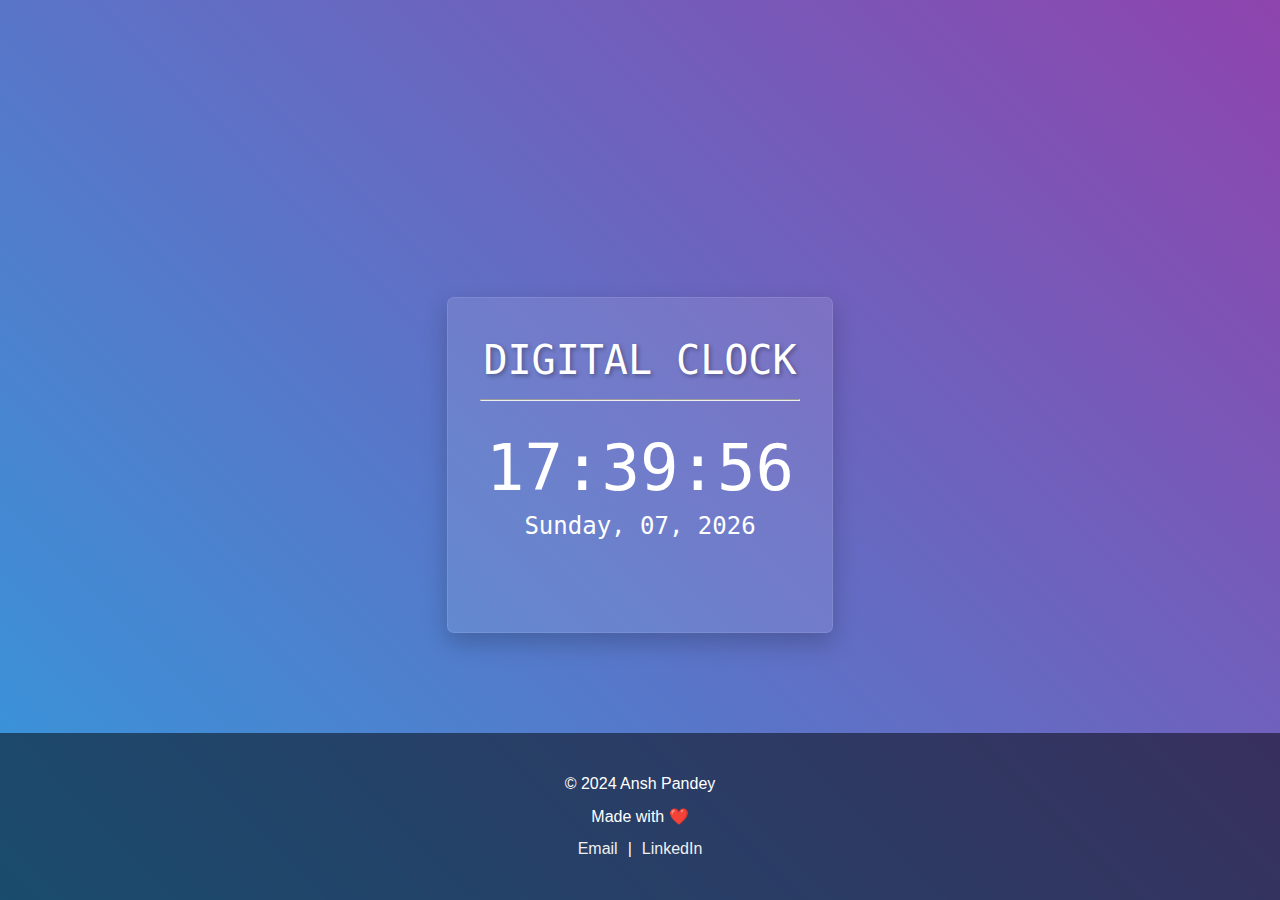
<file: project_3/index.html>
<!DOCTYPE html>
<html lang="en">
<head>
    <meta charset="UTF-8">
    <meta name="viewport" content="width=device-width, initial-scale=1.0">
    <title>Digital Clock</title>
    <link rel="stylesheet" href="Style.css">
</head>
<body>
    <div class="wrapper">
        <div class="main_box">
            <p id="heading">DIGITAL CLOCK</p>
            <hr>
            <p id="time"> </p>
            <p id="date"> </p>
        </div>
        <footer>
            <p>© 2024 Ansh Pandey</p>
            <p>Made with ❤️</p>
            <div class="social">
                <a href="https://mail.google.com/mail/u/0/#inbox">Email</a>
                <p>|</p>
                <a href="https://www.linkedin.com/in/ansh-pandey-705163275/">LinkedIn</a>
            </div>
        </footer>
    </div>

    <script src="script.js"></script>
</body>
</html>
</file>
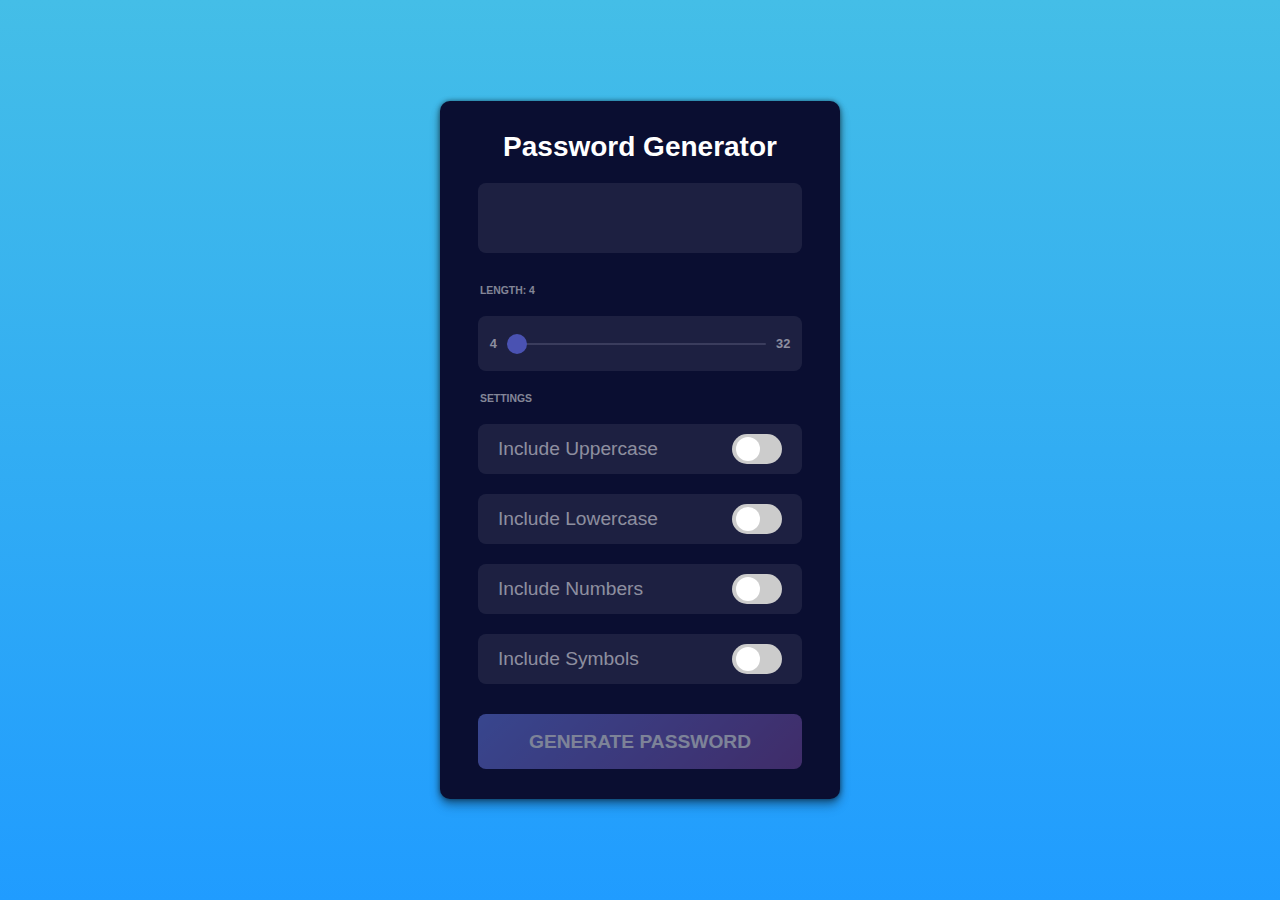
<file: project_4/index.html>
<!DOCTYPE html>
<html lang="en">
<head>
    <meta charset="UTF-8">
    <meta name="viewport" content="width=device-width, initial-scale=1.0">
    <title>Password Generator</title>
    <link rel="stylesheet" href="style.css">
</head>
<body>
    <div class="wrapper">
        <div class="main_box">
            <h1>Password Generator</h1>
            <div class="display" id="password-display"></div>
            <p class="showLength" id="curr_length">Length: 4</p>
            <div class="length">
                <span class="val">4</span>
                <input type="range" id="len" min="4" max="32" value="4">
                <span class="val">32</span>
            </div>
            <p id="setting">SETTINGS</p>
            <div class="option">
                <label for="uppercases">Include Uppercase</label>
                <label class="switch">
                    <input type="checkbox" id="uppercases">
                    <span class="slider"></span>
                </label>
            </div>
            <div class="option">
                <label for="lowercases">Include Lowercase</label>
                <label class="switch">
                    <input type="checkbox" id="lowercases">
                    <span class="slider"></span>
                </label>
            </div>
            <div class="option">
                <label for="numbers">Include Numbers</label>
                <label class="switch">
                    <input type="checkbox" id="numbers">
                    <span class="slider"></span>
                </label>
            </div>
            <div class="option">
                <label for="symbols">Include Symbols</label>
                <label class="switch">
                    <input type="checkbox" id="symbols">
                    <span class="slider"></span>
                </label>
            </div>
            <button type="button" class="generate" id="generate-btn">GENERATE PASSWORD</button>
        </div>
    </div>

    <script src="script.js"></script>
</body>
</html>
</file>
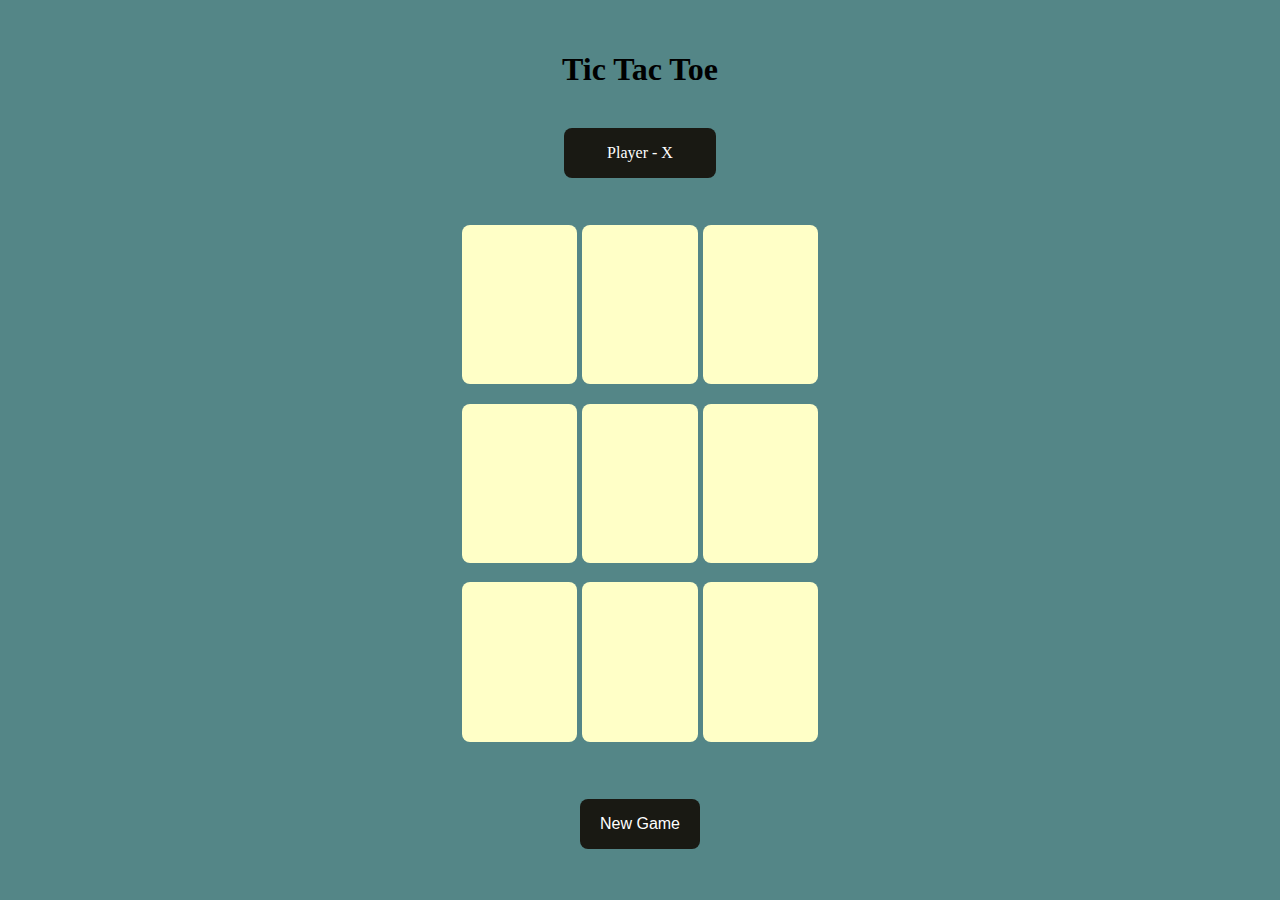
<file: project_7/index.html>
<!DOCTYPE html>
<html lang="en">
<head>
    <meta charset="UTF-8">
    <meta name="viewport" content="width=device-width, initial-scale=1.0">
    <title>Tic Tac Toe</title>
    <link rel="stylesheet" href="style.css">
</head>
<body>
    <div class="wrapper">

        <h1>Tic Tac Toe</h1>

        <div class="turn">
            <p>Player - <span>X</span></p>
        </div>

        <div class="game_container">
            <button class="box" id="0"></button>
            <button class="box" id="1"></button>
            <button class="box" id="2"></button>
            <button class="box" id="3"></button>
            <button class="box" id="4"></button>
            <button class="box" id="5"></button>
            <button class="box" id="6"></button>
            <button class="box" id="7"></button>
            <button class="box" id="8"></button>
        </div>

        <button class="NG">New Game</button>
    </div>
    
    <script src="script.js"></script>
</body>
</html>
</file>
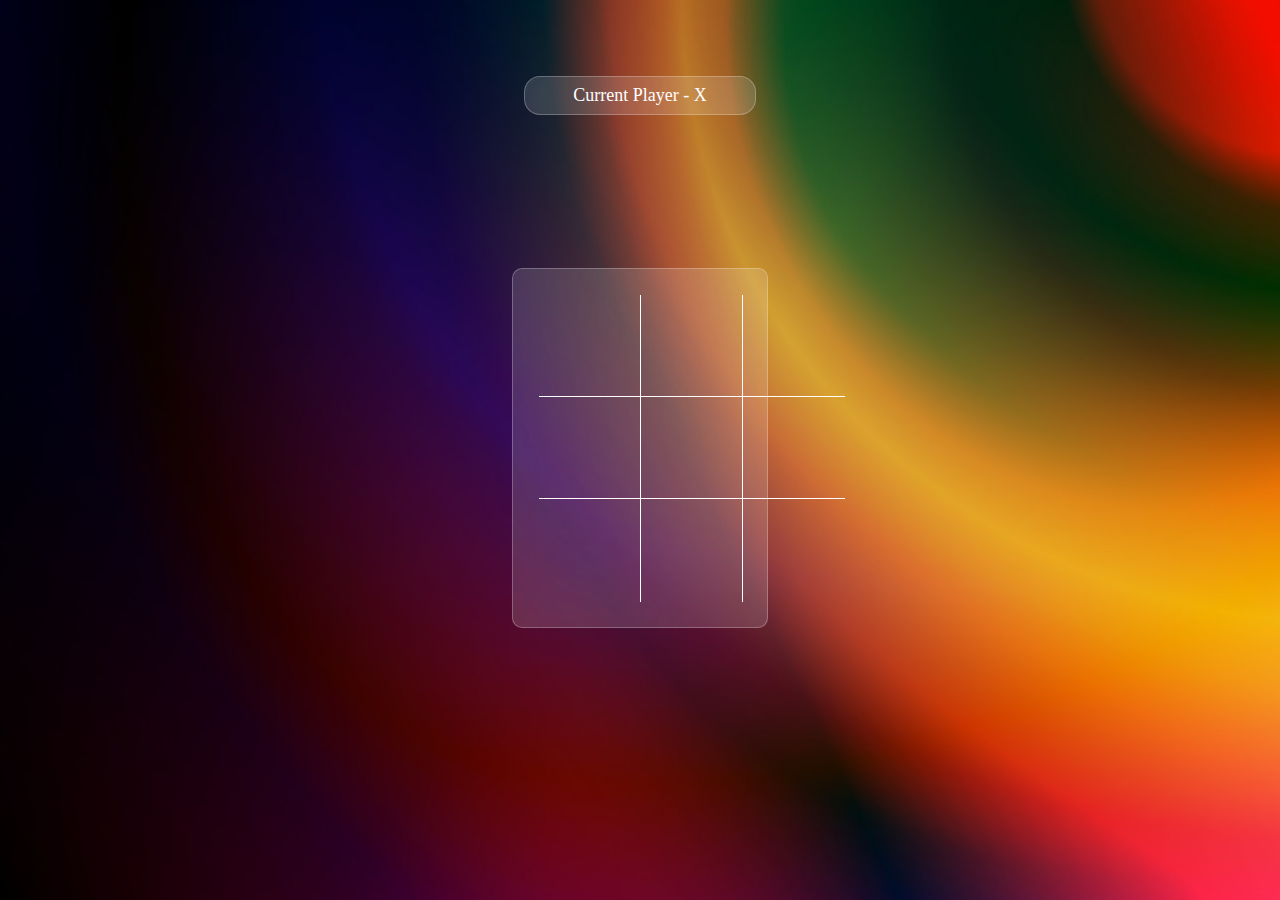
<file: project_8/index.html>
<!DOCTYPE html>
<html lang="en">
<head>
    <meta charset="UTF-8">
    <meta name="viewport" content="width=device-width, initial-scale=1.0">
    <title>Tic Tac Toe</title>
    <link rel="stylesheet" href="style.css">
</head>
<body>
    <div class="wrapper">
        <div class="turn">Current Player - X</div>
        <div class="game_box">
            <button class="box" id="box1"></button>
            <button class="box" id="box2"></button>
            <button class="box" id="box3"></button>
            <button class="box" id="box4"></button>
            <button class="box" id="box5"></button>
            <button class="box" id="box6"></button>
            <button class="box" id="box7"></button>
            <button class="box" id="box8"></button>
            <button class="box" id="box9"></button>
        </div>
        <button class="NG">New Game</button>
    </div>
    <script src="script.js"></script>
</body>
</html>
</file>
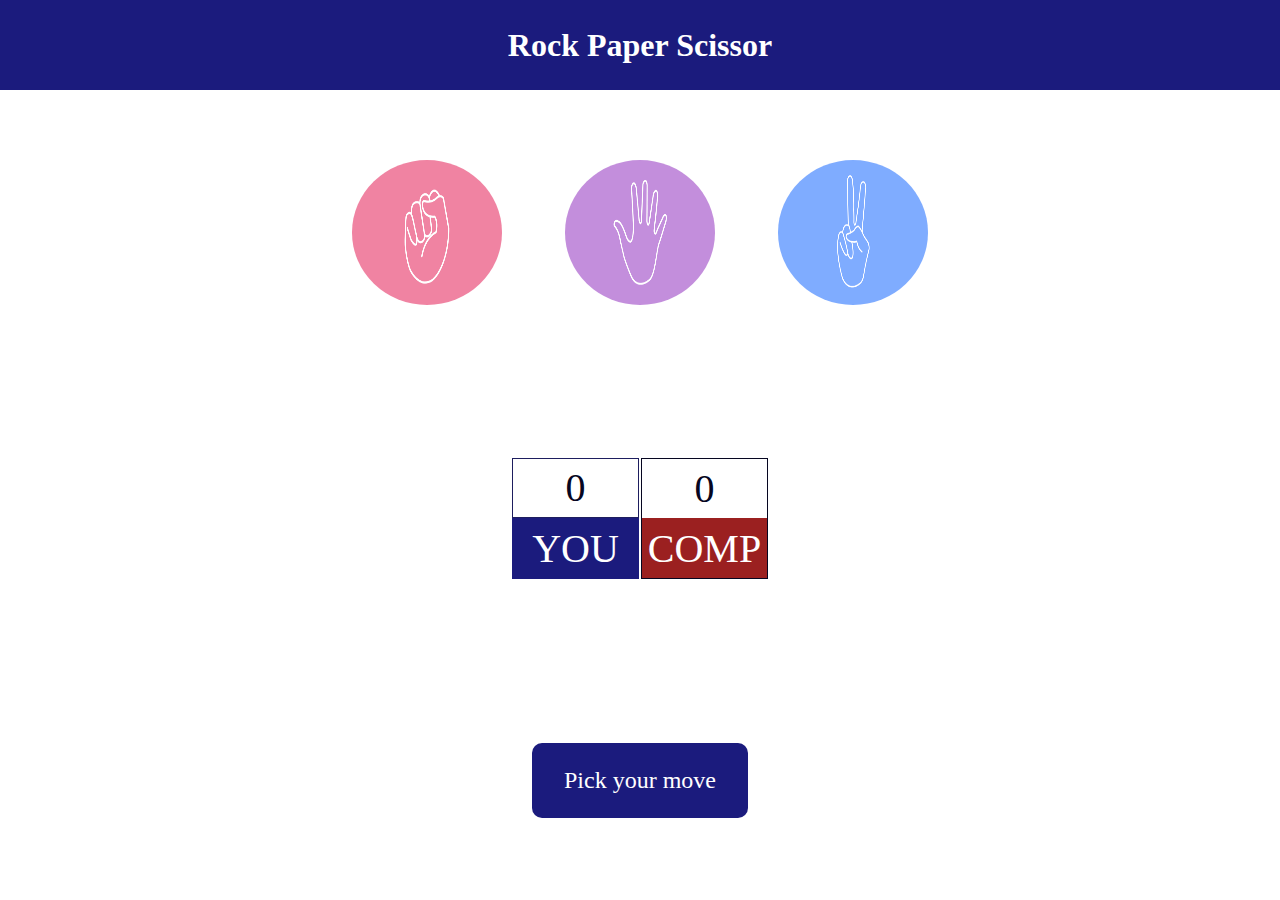
<file: project_9/index.html>
<!DOCTYPE html>
<html lang="en">
<head>
    <meta charset="UTF-8">
    <meta name="viewport" content="width=device-width, initial-scale=1.0">
    <title>Stone Paper Scissor</title>
    <link rel="stylesheet" href="style.css">
</head>
<body>
    <h1>Rock Paper Scissor</h1>
    <div class="wrapper">
        <div class="SPS_cont">
            <img src="./images/rock.png" alt="" id="rock">
            <img src="./images/paper.png" alt="" id="paper">
            <img src="./images/scissors.png" alt="" id="scissors">
        </div>
        <div class="score">
            <div class="you">
                <div class="user_score">0</div>
                <p id="U">YOU</p>
            </div>
            <div class="comp">
                <div class="comp_score">0</div>
                <p id="C">COMP</p>
            </div>
        </div>

        <div class="winner_declare">Pick your move</div>
    </div>
    <script src="script.js"></script>
</body>
</html>
</file>
<file: project_3/Style.css>
*{
    margin: 0%;
    padding: 0%;
}
html,body{
    box-sizing: border-box;
    height: 100vh;
    width: 100vw;
}
.wrapper{
    font-family: 'Poppins', sans-serif;
    height: 100%;
    width: 100%;
    display: flex;
    flex-direction: column;
    align-items: center;
    justify-content: flex-end;
    background: linear-gradient(45deg, #3498db, #8e44ad);
}
.main_box{
    width: 25%;
    height: 30%;
    background-color: rgba(255, 255, 255, 0.1);
    color: white;
    padding: 2rem 2rem;
    border-radius: 7px;
    font-size: 3rem;
    text-align: center;
    font-family: 'Roboto Mono', monospace;
    margin-bottom: 100px;
    box-shadow: 0 10px 25px rgba(0, 0, 0, 0.2);
    border: 1px solid rgba(255, 255, 255, 0.1);
    transition: transform 0.3s ease;
}
#heading{
    font-family: 'Roboto Mono', monospace;
    font-size: 2.5rem;
    color: white;
    text-align: center;
    margin-bottom: 1rem;
    text-shadow: 2px 2px 4px rgba(0, 0, 0, 0.3);
}
footer{
    background-color: rgba(0,0,0,0.5);
    padding: 1rem 0;
    height: 15vh;
    width: 100vw;
    color: white;
    display: flex;
    flex-direction: column;
    align-items: center;
    justify-content: center;
}
.social{
    display: flex;
}
a{
    color: #f0f0f0;
    text-decoration: none;
    margin: 7px 10px;
    transition: color 0.3s ease;
}
p{
    margin: 7px 0px;
    font-size: 16px;
}
#time{ 
    margin-top: 30px;
    font-size: 64px;
}
#date{
    font-size: 24px;
}
</file>
<file: project_4/style.css>
* {
    margin: 0;
    padding: 0;
    font-family: "Montserrat", sans-serif;
    box-sizing: border-box;
}

html, body {
    height: 100vh;
    width: 100vw;
}

.wrapper {
    width: 100%;
    height: 100%;
    background: linear-gradient(to top, rgb(32, 156, 255) 0%, rgb(104, 224, 207) 200%);
    display: flex;
    justify-content: center;
    align-items: center;
}

.main_box {
    width: 400px;
    height: auto;
    background-color: #0a0e31;
    border-radius: 10px;
    display: flex;
    flex-direction: column;
    align-items: center;
    padding: 20px;
    box-shadow: 0 0 5px rgba(0, 0, 0, 0.45), 0 4px 8px rgba(0, 0, 0, 0.35), 0 8px 12px rgba(0, 0, 0, 0.15);
}

.display {
    height: 70px;
    width: 90%;
    border-radius: 8px;
    background-color: rgba(255, 255, 255, 0.08);
    display: flex;
    justify-content: center;
    align-items: center;
    color: white;
    font-size: 1.25rem;
    margin-bottom: 20px;
    word-break: break-all;
    padding: 10px;
}

h1 {
    font-size: 1.75rem;
    margin: 10px 0 20px;
    color: #fff;
}

.val {
    margin: 0 10px;
    font-weight: 800;
    color: rgba(255, 255, 255, 0.5);
    font-size: 0.80rem;
}

.length {
    display: flex;
    justify-content: center;
    align-items: center;
    height: 55px;
    width: 90%;
    border-radius: 8px;
    margin: 10px 0;
    background-color: rgba(255, 255, 255, 0.08);
}

#len {
    width: 80%;
    height: 2px;
    -webkit-appearance: none;
    background: linear-gradient(90deg, rgb(11, 30, 223) 0%, rgba(255, 255, 255, 0.216) 0%);
    outline: none;
    opacity: 0.7;
    transition: opacity .2s;
    border-radius: 5px;
}

#len:hover {
    opacity: 1;
}

#len::-webkit-slider-thumb {
    -webkit-appearance: none;
    appearance: none;
    width: 20px;
    height: 20px;
    background: #5d68e2;
    cursor: pointer;
    border-radius: 50%;
}

#len::-moz-range-thumb {
    width: 20px;
    height: 20px;
    background: #5d68e2;
    cursor: pointer;
    border-radius: 50%;
}

.showLength, #setting {
    align-self: flex-start;
    margin: 12px 0 10px 20px;
    font-weight: 800;
    color: rgba(255, 255, 255, 0.5);
    font-size: 0.65rem;
}

.option {
    display: flex;
    align-items: center;
    justify-content: space-between;
    height: 50px;
    width: 90%;
    border-radius: 8px;
    margin: 10px 0;
    font-size: 1.2rem;
    color: rgba(255, 255, 255, 0.5);
    background-color: rgba(255, 255, 255, 0.08);
    padding: 0 20px;
}

.generate {
    display: flex;
    justify-content: center;
    align-items: center;
    height: 55px;
    width: 90%;
    border: none;
    border-radius: 8px;
    padding: 0 20px;
    margin: 20px 0 10px;
    font-size: 1.2rem;
    font-weight: bold;
    color: aliceblue;
    background-image: linear-gradient(135deg, #667eea 0%, #764ba2 100%);
    transition: all 150ms ease;
    cursor: pointer;
}

.generate:active {
    transform: translateY(-3%);
    box-shadow: 0 4px 8px rgba(255, 255, 255, 0.08);
}

.generate:disabled {
    opacity: 0.5;
    cursor: not-allowed;
}

.switch {
    position: relative;
    display: inline-block;
    width: 50px;
    height: 30px;
}

.switch input {
    opacity: 0;
    width: 0;
    height: 0;
}

.slider {
    position: absolute;
    cursor: pointer;
    top: 0;
    left: 0;
    right: 0;
    bottom: 0;
    background-color: #ccc;
    transition: .4s;
    border-radius: 60px;
}

.slider:before {
    position: absolute;
    content: "";
    height: 24px;
    width: 24px;
    left: 4px;
    bottom: 3px;
    background-color: white;
    transition: .4s;
    border-radius: 50%;
}

.switch input:checked + .slider {
    background-color: #5d68e2;
}

.switch input:checked + .slider:before {
    transform: translateX(20px);
}
</file>
<file: project_7/style.css>
/* box #b0413e */

* {
    margin: 0%;
    padding: 0%;
}
body {
    box-sizing: border-box;
    width: 100vw;
    height: 100vh;
}
.wrapper {
    width: 100%;
    height: 100%;
    background-color: #548687;
    display: flex;
    flex-direction: column;
    justify-content: center;
    align-items:center;
}
.turn {
    width: 120px;
    padding: 1rem;
    font-size: 16px;
    border-radius: 8px;
    background-color: #191913;
    color: #ffff;
    text-align: center;
    margin: 40px 0px;
    border: none;
}
.game_container {
    width: 30%;
    height: 59%;
    display: flex;
    flex-wrap: wrap;
    justify-content: center;
    align-items: center;
    gap: 5px;
}
.box {
    width: 30%;
    height: 30%;
    border: none;
    font-size: 10vh;
    border-radius: 8px;
    background-color: #ffffc7;
    color: #b0413e;
}
.NG {
    width: 120px;
    padding: 1rem;
    font-size: 16px;
    border-radius: 8px;
    background-color: #191913;
    color: #ffff;
    margin-top: 50px;
    border: none;
}
</file>
<file: project_8/style.css>
* {
    margin: 0%;
    padding: 0%;
    box-sizing: border-box;
    text-decoration: none
}
body {
    height: 100vh;
    width: 100vw;
}
.wrapper {
    height: 100%;
    width: 100%;
    background-image: url(gradient-bg.jpg);
    background-size: cover;
    display: flex;
    flex-direction: column;
    justify-content: space-around;
    align-items: center;
}
.turn {
    padding: 0.5rem 3rem;
    background-color: rgba(255, 255, 255, 0.15);
    border: 1px solid rgba(255, 255, 255, 0.25);
    border-radius: 1rem;
    color: white;
    font-size: 18px;
    font-weight: 500;
    font-family: 'poppins', 'sans-serif';
}
.game_box {
    height: 40%;
    width: 20%;
    background: rgba(255, 255, 255, 0.15);
    border: 1px solid rgba(255, 255, 255, 0.25);
    border-radius: 10px;
    padding: 2%;
    display: grid;
    grid-template-rows: repeat(3, 1fr);
    grid-template-columns: repeat(3, 1fr);
}
.box {
    background: none;
    border: none;
    font-size: 3rem;
    color: white;
    cursor: pointer;
    aspect-ratio: 1/1;
    display: flex;
    justify-content: center;
    align-items: center;
}
#box1, #box2, #box4 , #box5 {
    border-right: 1px solid white;
    border-bottom: 1px solid white;
}
#box3, #box6 {
    border-bottom: 1px solid white;
}
#box7, #box8 {
    border-right: 1px solid white;
}
.NG {
    padding: 0.7rem 2rem;
    background-color: rgba(255, 255, 255, 0.15);
    border: 1px solid rgba(255, 255, 255, 0.25);
    border-radius: 1rem;
    color: white;
    font-size: 16px;
    font-weight: 500;
    visibility: hidden;
}
</file>
<file: project_9/style.css>
* {
    margin: 0%;
    padding: 0%;
    box-sizing: border-box;
}
body {
    width: 100vw;
    height: 100vh;
}
.wrapper {
    width: 100%;
    height: 90%;
    display: flex;
    flex-direction: column;
    justify-content: space-around;
    align-items: center;
}
h1 {
    width: 100%;
    height: 10%;
    display: flex;
    justify-content: center;
    align-items: center;
    background-color: #1b1b7d;
    color: white;
}
.SPS_cont {
    width: 50%;
    height: 15%;
    /* margin-top: -100px; */
    display: flex;
    justify-content: space-around;
    align-items: center;
}
img {
    width: 150px;
    height: 145px;
    border-radius: 50%;
}
.score {
    width: 20%;
    height: 15%;
    /* margin-top: -100px; */
    display: flex;
    justify-content: center;
    align-items: center;
}
.you {
    width: 50%;
    height: 100%;
    margin-right: 1px;
    display: flex;
    border-radius: 10px;
    flex-direction: column;
    align-items: center;
    justify-content: center;
}
.user_score {
    width: 100%;
    height: 50%;
    font-size: 40px;
    border: 1px solid rgb(30, 30, 95);
    color: rgb(6, 6, 33);
    display: flex;
    justify-content: center;
    align-items: center;
}
p {
    width: 100%;
    height: 50%;
    font-size: 40px;
    font-weight: 400;
    color: white;
    display: flex;
    justify-content: center;
    align-items: center;
}
#U {
    background-color: #1b1b7d;
}
#C {
    background-color: rgb(155, 32, 32);
}
.comp {
    border: 1px solid rgb(6, 6, 33);
    width: 50%;
    height: 100%;
    margin-left: 1px;
    display: flex;
    flex-direction: column;
    align-items: center;
    justify-content: center;
}
.comp_score {
    width: 100%;
    height: 50%;
    font-size: 40px;
    color: rgb(6, 6, 33);
    /* border: 1px solid rgb(6, 6, 33); */
    display: flex;
    justify-content: center;
    align-items: center;
}
.winner_declare {
    padding: 1em 2rem;
    font-size: 24px;
    font-weight: 500;
    background-color: #1b1b7d;
    color: white;
    border-radius: 10px;
    /* margin-top: -200px; */
}
</file>
